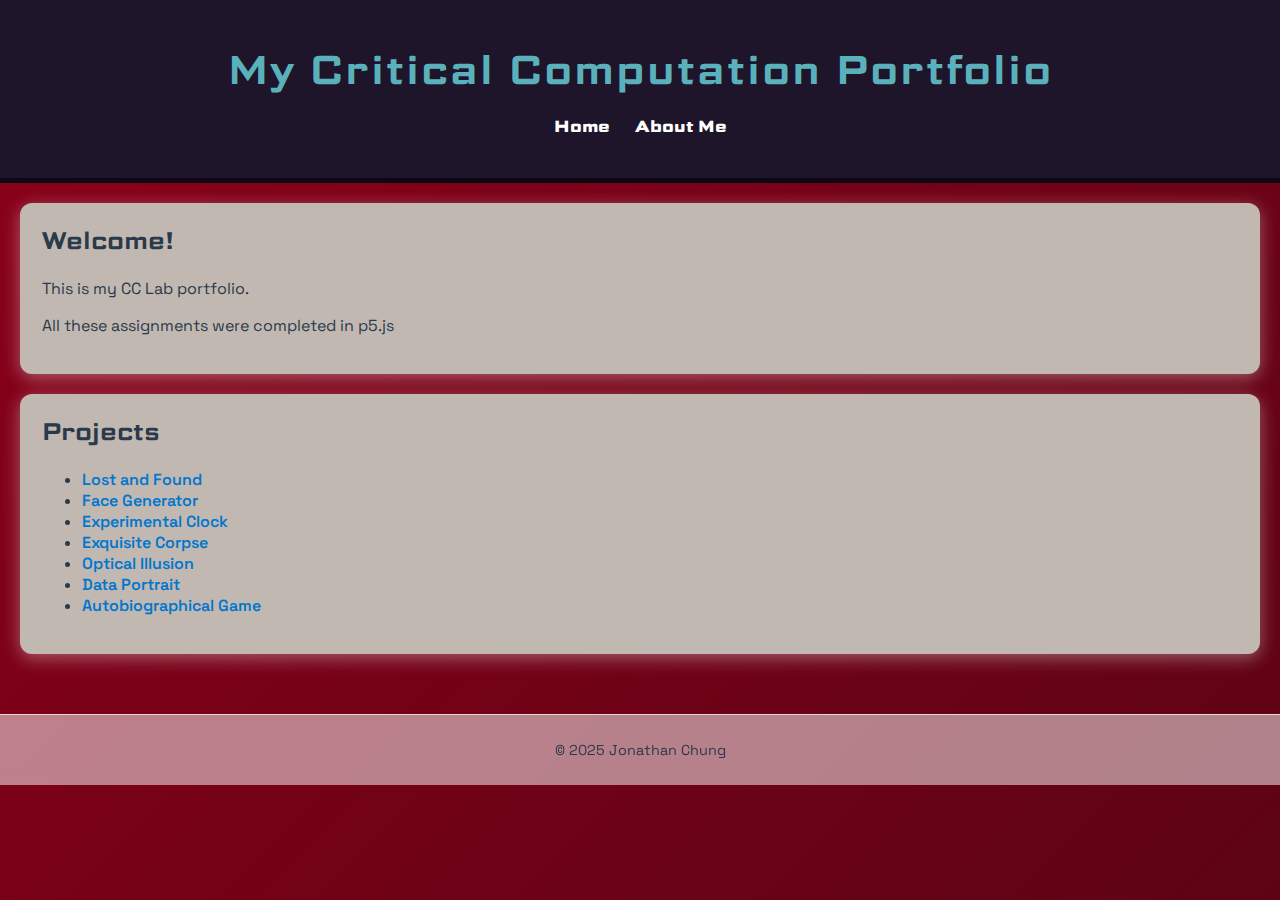
<file: index.html>
<!DOCTYPE html>
<html lang="en">
<head>
    <link rel="preconnect" href="https://fonts.googleapis.com">
  <link rel="preconnect" href="https://fonts.gstatic.com" crossorigin>
  <link href="https://fonts.googleapis.com/css2?family=Science+Gothic:wght@400;500;700&display=swap" rel="stylesheet">
  <link href="https://fonts.googleapis.com/css2?family=Space+Grotesk:wght@400;500;700&display=swap" rel="stylesheet">
  <meta charset="UTF-8">
  <title>My Critical Computation Portfolio</title>
  <link rel="stylesheet" href="style.css">
</head>
<body>

  <header class="hero">
    <h1>My Critical Computation Portfolio</h1>
    <nav>
      <a href="index.html">Home</a>
      <a href="about.html">About Me</a>
    </nav>
  </header>

  <main class="grid">
    <section class="card intro">
      <h2>Welcome!</h2>
      <p>This is my CC Lab portfolio.</p>
      <p>All these assignments were completed in p5.js</p>
    </section>

    <section class="card assignments">
      <h2>Projects</h2>
      <ul>
        <li><a href="assignment1.html">Lost and Found</a></li>
        <li><a href="assignment2.html">Face Generator</a></li>
        <li><a href="assignment3.html">Experimental Clock</a></li>
        <li><a href="assignment4.html">Exquisite Corpse</a></li>
        <li><a href="assignment5.html">Optical Illusion</a></li>
        <li><a href="assignment6.html">Data Portrait</a></li>
        <li><a href="assignment7.html">Autobiographical Game</a></li>
      </ul>
    </section>
  </main>

  <footer>
    <p>© 2025 Jonathan Chung</p>
  </footer>

</body>
</html>
</file>
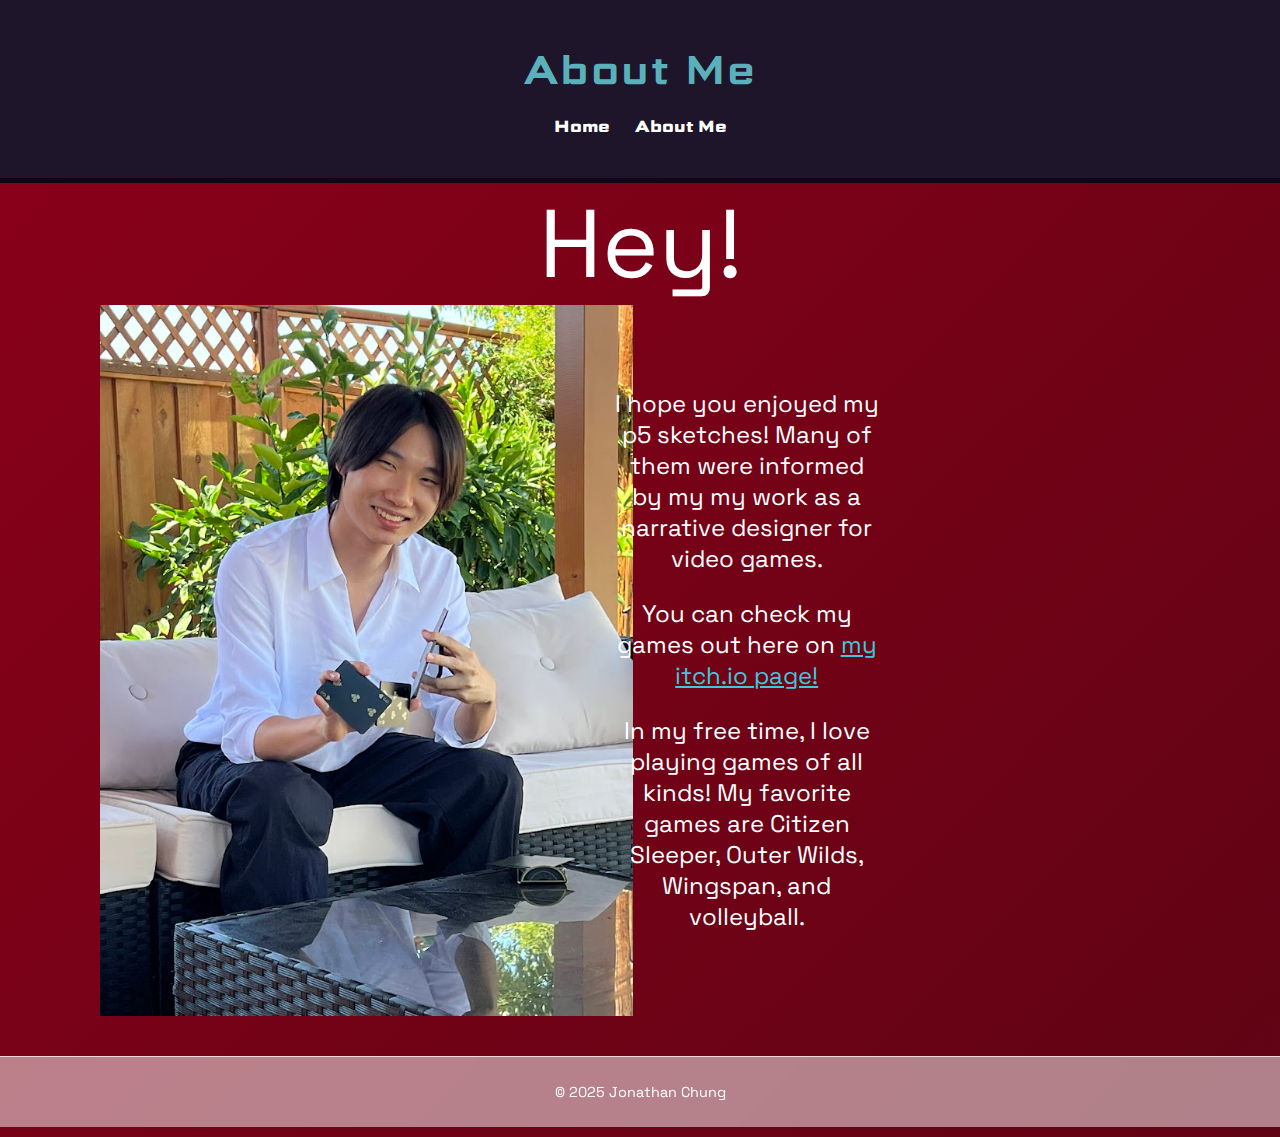
<file: about.html>
<!DOCTYPE html>
<html lang="en">
<head>
<link rel="preconnect" href="https://fonts.googleapis.com">
  <link rel="preconnect" href="https://fonts.gstatic.com" crossorigin>
  <link href="https://fonts.googleapis.com/css2?family=Science+Gothic:wght@400;500;700&display=swap" rel="stylesheet">
  <link href="https://fonts.googleapis.com/css2?family=Space+Grotesk:wght@400;500;700&display=swap" rel="stylesheet">
  <meta charset="UTF-8">
  <title>About Me</title>
  <link rel="stylesheet" href="style.css">
</head>
<body>

  <header class="hero">
    <h1>About Me</h1>
    <nav>
      <a href="index.html">Home</a>
      <a href="about.html">About Me</a>
    </nav>
  </header>

<main class="about-me-heading"> Hey!</h2>
<section class="two-column">
    <div class="two-column_image">
    <img src="JonathanPortrait.jpg" alt="A picture of me, Jonathan Chung, sitting down with a pack of cards">
    </div>
    <div class="two-column_text">
    <p>I hope you enjoyed my p5 sketches! Many of them were informed by my my work as a narrative designer for video games.</p>
    <p>You can check my games out here on
        <a href="https://thedw2.itch.io" target="_blank" rel="noopener noreferrer">my itch.io page!</a>
    </p>
    <p>In my free time, I love playing games of all kinds! My favorite games are Citizen Sleeper, Outer Wilds, Wingspan, and volleyball.</p>
    </div>
</section>

  <footer>
    <p>© 2025 Jonathan Chung</p>
  </footer>

</body>
</html>
</file>
<file: style.css>
/* --------------------------------------------------
   GLOBAL PAGE STYLING
   Animated light-blue background and base text styling
-------------------------------------------------- */
body {
  margin: 0;
  font-family: "Space Grotesk", system-ui, -apple-system, BlinkMacSystemFont,
               "Segoe UI", sans-serif;
    font-weight: 400;

  /* Soft animated blue gradient */
  background: linear-gradient(135deg, #8C001A, #490511, #240208);
  background-size: 300% 300%;
  animation: bgShift 10s ease infinite;

  color: #2a3a4a; /* Dark blue text */
}

h1, h2, h3 {
    font-family: "Science Gothic", system-ui, -apple-system, BlinkMacSystemFont,
               "Segoe UI", sans-serif;
    font-weight: 500;
}

/* Background animation (moves the gradient slowly) */
@keyframes bgShift {
  0% { background-position: 0% 50%; }
  50% { background-position: 100% 50%; }
  100% { background-position: 0% 50%; }
}


/* --------------------------------------------------
   HEADER / HERO SECTION
   Large title + navigation bar
-------------------------------------------------- */
.hero {
    font-family: "Science Gothic", system-ui, -apple-system, BlinkMacSystemFont,
               "Segoe UI", sans-serif;
    font-weight: 500;
  background: #1E152A ;      /* Sky blue header */
  color: #5AB1BB ;             /* White text */
  padding: 40px 20px;       /* Space around content */
  text-align: center;
  border-bottom: 5px solid #0d0716; /* Slightly darker blue stripe */
}

.hero h1 {
font-family: "Science Gothic", system-ui, -apple-system, BlinkMacSystemFont,
               "Segoe UI", sans-serif;
  margin: 0 0 15px;
  font-size: 2.5rem;        /* Big title font */
  letter-spacing: 2px;      /* Slight spacing for style */
}

/* Navigation links inside header */
nav a {
  color: white;
  margin: 0 10px;
  text-decoration: none;   /* No underline by default */
  font-weight: bold;
}

/* Underline when hovering over menu links */
nav a:hover {
  text-decoration: underline;
}


/* --------------------------------------------------
   MAIN GRID LAYOUT
   Controls spacing between page sections
-------------------------------------------------- */
main.grid {
  display: grid;  /* Enables CSS Grid */
  gap: 20px;      /* Space between cards */
  padding: 20px;
}


/* --------------------------------------------------
   CARD COMPONENT
   White rounded content boxes with a blue shadow
-------------------------------------------------- */
.card {
  background: #C2B8B2;                      /* White card background */
  border-radius: 12px;                    /* Rounded corners */
  padding: 22px;                          /* Inner space */
  padding-top: 0px;
  box-shadow: 0 4px 18px rgba(255, 255, 255, 0.363); /* Soft blue shadow */
  transition: transform 0.25s, box-shadow 0.25s; /* Smooth hover animation */
}

/* Lift card upward slightly on hover */
.card:hover {
  transform: translateY(-4px);
  box-shadow: 0 12px 26px rgba(231, 238, 243, 0.719);
}


/* --------------------------------------------------
   LINKS INSIDE CARDS & ASSIGNMENT LISTS
-------------------------------------------------- */
.assignments a,
.card a {
  color: #0077cc;        /* Medium blue links */
  text-decoration: none;
  font-weight: 600;       /* Slightly bolder */
}

/* Underline appears only when hovering */
.assignments a:hover,
.card a:hover {
  text-decoration: underline;
}

.sketch-card {
    display: flex;
    justify-content: center;
    align-items: center;
}

#sketch-container {
    display: flex;
    justify-content: center;
    align-items: center;
}

/* --------------------------------------------------
   ABOUT ME TWO COLUMN SET UP
   Splits the screen into two blocks side by side
-------------------------------------------------- */
.about-me-heading {
    font-size: 96px;
    color: white;
    text-align: center;
    margin-top: 0px;
    margin-bottom: 10px;
}
.two-column {
    display: flex;
  align-items: center;
  justify-content: center;
  gap: 80px;                /* space between image and text */
}

.two-column_image img {
  max-width: 100%;
  height: auto;
  display: block;
  margin-left: 100px;
}

.two-column_image {
  flex: 5;                  /* left column */
}

.two-column_text {
  flex: 2.5;                  /* right column */
  color: white;
  margin-right: 400px;
  font-size: 24px;
}

a {
    color: #39cbdb;
}


/* --------------------------------------------------
   FOOTER
   Small transparent footer at bottom of page
-------------------------------------------------- */
footer {
  background: rgba(255, 255, 255, 0.5); /* Frosted-white strip */
  text-align: center;
  padding: 12px;
  margin-top: 40px;
  font-size: 0.9rem;
  backdrop-filter: blur(4px);           /* Soft blur effect */
  border-top: 1px solid rgba(255,255,255,0.7);
}
</file>
